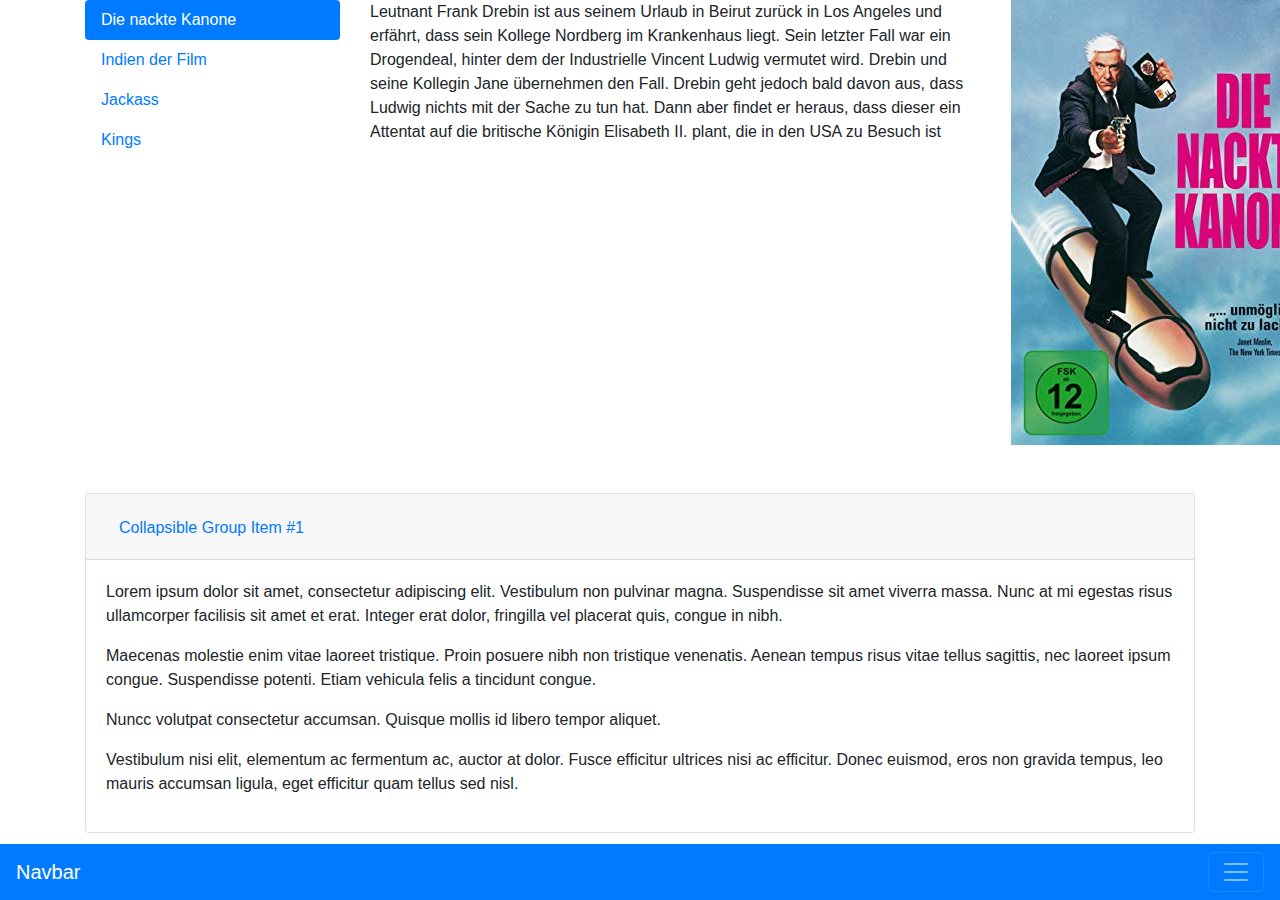
<file: Dorner/Advanced/index.html>
<!DOCTYPE html>
<html>

<head>
    <meta charset="UTF-8">
    <title>
        Basic
    </title>
    <link rel="stylesheet" href="https://stackpath.bootstrapcdn.com/bootstrap/4.3.1/css/bootstrap.min.css" integrity="sha384-ggOyR0iXCbMQv3Xipma34MD+dH/1fQ784/j6cY/iJTQUOhcWr7x9JvoRxT2MZw1T" crossorigin="anonymous">
</head>

<body>
    <div class="container">
        <!-- /header -->
        <header>
        	        <!-- /Navbar -->

            <div class="row">
                <div class="col-md-3">
                    <div class="nav flex-column nav-pills" id="v-pills-tab" role="tablist" aria-orientation="vertical">
                        <a class="nav-link active" id="v-pills-home-tab" data-toggle="pill" href="#v-pills-home" role="tab" aria-controls="v-pills-home" aria-selected="true">Die nackte Kanone</a>
                        <a class="nav-link" id="v-pills-profile-tab" data-toggle="pill" href="#v-pills-profile" role="tab" aria-controls="v-pills-profile" aria-selected="false">Indien der Film</a>
                        <a class="nav-link" id="v-pills-messages-tab" data-toggle="pill" href="#v-pills-messages" role="tab" aria-controls="v-pills-messages" aria-selected="false">Jackass</a>
                        <a class="nav-link" id="v-pills-settings-tab" data-toggle="pill" href="#v-pills-settings" role="tab" aria-controls="v-pills-settings" aria-selected="false">Kings</a>
                    </div>
                </div>
                        <!-- /Navar ende
                        Start mit Content -->

                <div class="col-md-9">
                    <div class="tab-content" id="v-pills-tabContent">
                        <div class="tab-pane fade show active" id="v-pills-home" role="tabpanel" aria-labelledby="v-pills-home-tab">
                        	        <!-- /Dieser Content wird dann eingefügt bei click auf Home usw. -->

                            <div class="row">
                                <div class=col-md-9>Leutnant Frank Drebin ist aus seinem Urlaub in Beirut zurück in Los Angeles und erfährt, dass sein Kollege Nordberg im Krankenhaus liegt. Sein letzter Fall war ein Drogendeal, hinter dem der Industrielle Vincent Ludwig vermutet wird. Drebin und seine Kollegin Jane übernehmen den Fall. Drebin geht jedoch bald davon aus, dass Ludwig nichts mit der Sache zu tun hat. Dann aber findet er heraus, dass dieser ein Attentat auf die britische Königin Elisabeth II. plant, die in den USA zu Besuch ist
                                </div>
                                <div class=col-md-3>
                                    <img src="./img/kanone.jpg" alt="">
                                </div>
                            </div>
                        </div>
                        <div class="tab-pane fade" id="v-pills-profile" role="tabpanel" aria-labelledby="v-pills-profile-tab">
                             <div class="row">
                                <div class=col-md-9>Der Beamte Heinzi Bösel, ein kleinbürgerlicher Widerling, bekommt als neuen Kollegen ausgerechnet den geschwätzigen, yuppiehaften Streber Kurt Fellner zur Seite gestellt. In Bösels altem Auto müssen die beiden scheinbar unvereinbaren Charaktere durch die Provinz reisen, um Wirtshäuser und Hotelbetriebe zu inspizieren. Aus der anfänglichen Feindseligkeit entsteht eine Freundschaft, die am Schluss selbst der Intensivstation standhält.
                                </div>
                                <div class=col-md-3>
                                    <img src="./img/indien.jpg" alt="">
                                </div>
                            </div>
                        </div>
                        <div class="tab-pane fade" id="v-pills-messages" role="tabpanel" aria-labelledby="v-pills-messages-tab"> <div class="row">
                                <div class=col-md-9>Johnny Knoxville und sein verrücktes Team probieren absurde und ekelhafte Stunts, die nicht minder gefährlich wie masochistisch sind. Der Kinoausflug der Chaos-Truppe bleibt dabei seinem Prinzip aus der TV-Show treu und besteht aus kurzen, aber zum Teil drastischen, Stunts, Mutproben und geschmacklich hart an der Grenze vorbeischrammenden Sketchen.
                                </div>
                                <div class=col-md-3>
                                    <img src="./img/jackass.jpg" alt="">
                                </div>
                            </div></div>
                        <div class="tab-pane fade" id="v-pills-settings" role="tabpanel" aria-labelledby="v-pills-settings-tab"> <div class="row">
                                <div class=col-md-9>Harry Hart arbeitet für einen Geheimdienst, der ständig auf der Suche nach neuen Rekruten ist. Eines Tages wird Harry auf den Straßenjungen Eggsy aufmerksam, der, wie er findet, einiges an Potenzial zeigt. Allerdings liebäugelt Eggsy auch mit der Welt jenseits des Gesetzes und kennt keine Disziplin. Da Eggsys Vater Harry einst das Leben rettete, bewahrt der Agent den jungen Erwachsenen vor dem Gefängnis und schleust ihn in das harte Rekrutierungsprogramm seiner Organisation ein.
                                </div>
                                <div class=col-md-3>
                                    <img src="./img/kings.jpg" alt="">
                                </div>
                            </div></div>
                    </div>
                </div>
            </div>
        </header>
        <main>
            <br>
            <br>
            <div class="card">
                <div class="accordion" id="accordionExample">
                    <div class="card-header" id="headingThree">
                        <h2 class="mb-0">
                            <button class="btn btn-link" type="button" data-toggle="collapse" data-target="#collapseThree" aria-expanded="true" aria-controls="collapseThree">
                                Collapsible Group Item #1
                            </button>
                        </h2>
                    </div>
                    <div id="collapseThree" class="collapse show" aria-labelledby="headingThree" data-parent="#accordionExample">
                        <div class="card-body">
                            <p>Lorem ipsum dolor sit amet, consectetur adipiscing elit. Vestibulum non pulvinar magna. Suspendisse sit amet viverra massa. Nunc at mi egestas risus ullamcorper facilisis sit amet et erat. Integer erat dolor, fringilla vel placerat quis, congue in nibh. </p>
                            <p>Maecenas molestie enim vitae laoreet tristique. Proin posuere nibh non tristique venenatis. Aenean tempus risus vitae tellus sagittis, nec laoreet ipsum congue. Suspendisse potenti. Etiam vehicula felis a tincidunt congue. </p>
                            <p>Nuncc volutpat consectetur accumsan. Quisque mollis id libero tempor aliquet.</p>
                            <p>Vestibulum nisi elit, elementum ac fermentum ac, auctor at dolor. Fusce efficitur ultrices nisi ac efficitur. Donec euismod, eros non gravida tempus, leo mauris accumsan ligula, eget efficitur quam tellus sed nisl.</p>
                        </div>
                    </div>
                </div>
        </main>
        <nav class="navbar navbar-dark bg-primary fixed-bottom">
            <!-- Navbar content -->
            <a class="navbar-brand" href="#">Navbar</a>
            <button class="navbar-toggler" type="button" data-toggle="collapse" data-target="#navbarNav" aria-controls="navbarNav" aria-expanded="false" aria-label="Toggle navigation">
                <span class="navbar-toggler-icon"></span>
            </button>
            <div class="collapse navbar-collapse" id="navbarNav">
                <ul class="navbar-nav">
                    <li class="nav-item active">
                        <a class="nav-link" href="#">Home <span class="sr-only">(current)</span></a>
                    </li>
                    <li class="nav-item">
                        <a class="nav-link" href="#">Features</a>
                    </li>
                    <li class="nav-item">
                        <a class="nav-link" href="#">Pricing</a>
                    </li>
                    <li class="nav-item">
                        <a class="nav-link disabled" href="#" tabindex="-1" aria-disabled="true">Disabled</a>
                    </li>
                </ul>
            </div>
        </nav>
    </div>
    <!-- Script load -->
    <script src="https://code.jquery.com/jquery-3.3.1.slim.min.js" integrity="sha384-q8i/X+965DzO0rT7abK41JStQIAqVgRVzpbzo5smXKp4YfRvH+8abtTE1Pi6jizo" crossorigin="anonymous"></script>
    <script src="https://cdnjs.cloudflare.com/ajax/libs/popper.js/1.14.7/umd/popper.min.js" integrity="sha384-UO2eT0CpHqdSJQ6hJty5KVphtPhzWj9WO1clHTMGa3JDZwrnQq4sF86dIHNDz0W1" crossorigin="anonymous"></script>
    <script src="https://stackpath.bootstrapcdn.com/bootstrap/4.3.1/js/bootstrap.min.js" integrity="sha384-JjSmVgyd0p3pXB1rRibZUAYoIIy6OrQ6VrjIEaFf/nJGzIxFDsf4x0xIM+B07jRM" crossorigin="anonymous"></script>
</body>

</html>
</file>
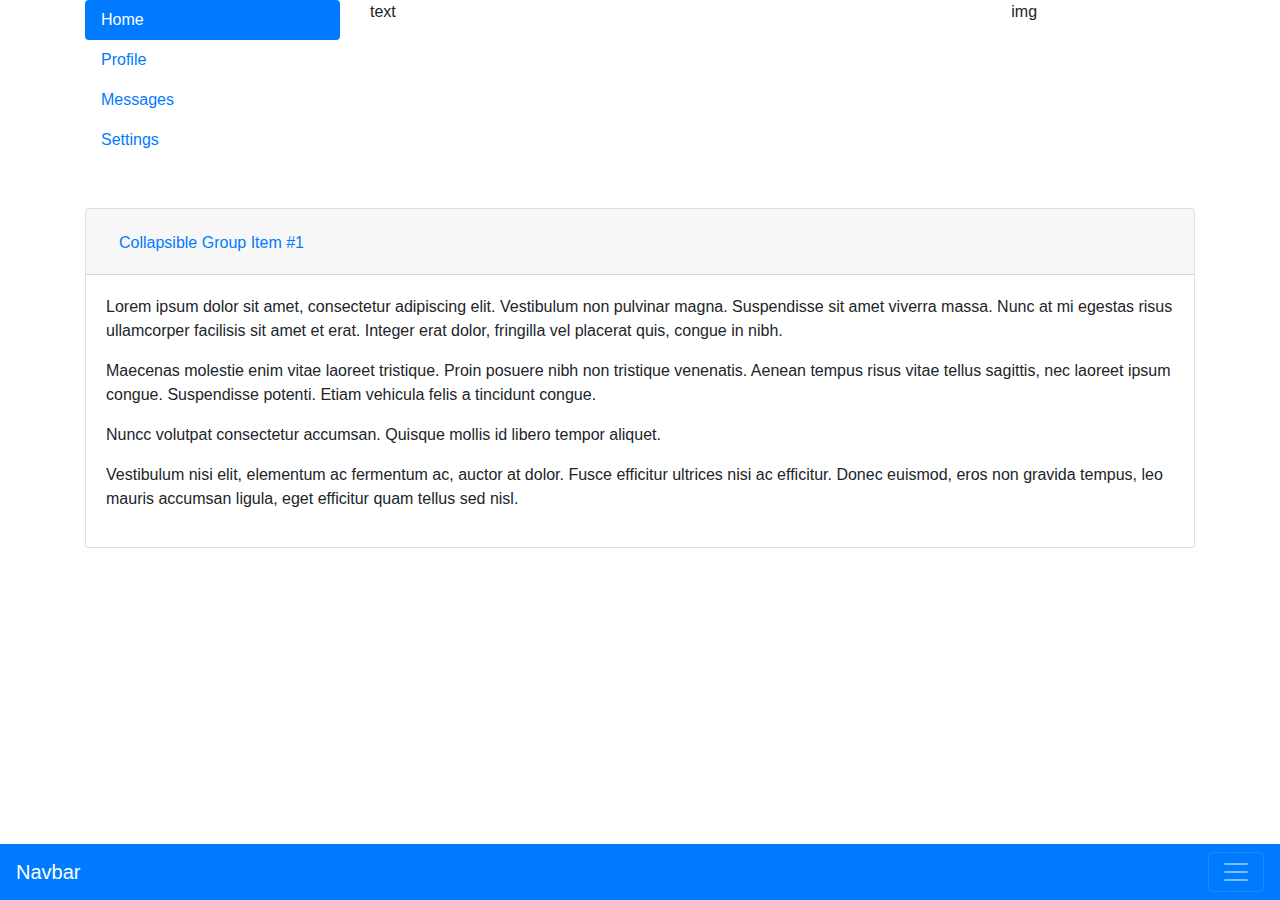
<file: Dorner/Basic/index.html>
<!DOCTYPE html>
<html>

<head>
    <meta charset="UTF-8">
    <title>
        Basic
    </title>
    <link rel="stylesheet" href="https://stackpath.bootstrapcdn.com/bootstrap/4.3.1/css/bootstrap.min.css" integrity="sha384-ggOyR0iXCbMQv3Xipma34MD+dH/1fQ784/j6cY/iJTQUOhcWr7x9JvoRxT2MZw1T" crossorigin="anonymous">
</head>

<body>
    <div class="container">
        <!-- /header -->
        <header>
        	        <!-- /Navbar -->

            <div class="row">
                <div class="col-md-3">
                    <div class="nav flex-column nav-pills" id="v-pills-tab" role="tablist" aria-orientation="vertical">
                        <a class="nav-link active" id="v-pills-home-tab" data-toggle="pill" href="#v-pills-home" role="tab" aria-controls="v-pills-home" aria-selected="true">Home</a>
                        <a class="nav-link" id="v-pills-profile-tab" data-toggle="pill" href="#v-pills-profile" role="tab" aria-controls="v-pills-profile" aria-selected="false">Profile</a>
                        <a class="nav-link" id="v-pills-messages-tab" data-toggle="pill" href="#v-pills-messages" role="tab" aria-controls="v-pills-messages" aria-selected="false">Messages</a>
                        <a class="nav-link" id="v-pills-settings-tab" data-toggle="pill" href="#v-pills-settings" role="tab" aria-controls="v-pills-settings" aria-selected="false">Settings</a>
                    </div>
                </div>
                        <!-- /Navar ende
                        Start mit Content -->

                <div class="col-md-9">
                    <div class="tab-content" id="v-pills-tabContent">
                        <div class="tab-pane fade show active" id="v-pills-home" role="tabpanel" aria-labelledby="v-pills-home-tab">
                        	        <!-- /Dieser Content wird dann eingefügt bei click auf Home usw. -->

                            <div class="row">
                                <div class=col-md-9>text
                                </div>
                                <div class=col-md-3>
                                    img
                                </div>
                            </div>
                        </div>
                        <div class="tab-pane fade" id="v-pills-profile" role="tabpanel" aria-labelledby="v-pills-profile-tab">
                             <div class="row">
                                <div class=col-md-9>text1
                                </div>
                                <div class=col-md-3>
                                    img1
                                </div>
                            </div>
                        </div>
                        <div class="tab-pane fade" id="v-pills-messages" role="tabpanel" aria-labelledby="v-pills-messages-tab"> <div class="row">
                                <div class=col-md-9>text2
                                </div>
                                <div class=col-md-3>
                                    img2
                                </div>
                            </div></div>
                        <div class="tab-pane fade" id="v-pills-settings" role="tabpanel" aria-labelledby="v-pills-settings-tab"> <div class="row">
                                <div class=col-md-9>text3
                                </div>
                                <div class=col-md-3>
                                    img3
                                </div>
                            </div></div>
                    </div>
                </div>
            </div>
        </header>
        <main>
            <br>
            <br>
            <div class="card">
                <div class="accordion" id="accordionExample">
                    <div class="card-header" id="headingThree">
                        <h2 class="mb-0">
                            <button class="btn btn-link" type="button" data-toggle="collapse" data-target="#collapseThree" aria-expanded="true" aria-controls="collapseThree">
                                Collapsible Group Item #1
                            </button>
                        </h2>
                    </div>
                    <div id="collapseThree" class="collapse show" aria-labelledby="headingThree" data-parent="#accordionExample">
                        <div class="card-body">
                            <p>Lorem ipsum dolor sit amet, consectetur adipiscing elit. Vestibulum non pulvinar magna. Suspendisse sit amet viverra massa. Nunc at mi egestas risus ullamcorper facilisis sit amet et erat. Integer erat dolor, fringilla vel placerat quis, congue in nibh. </p>
                            <p>Maecenas molestie enim vitae laoreet tristique. Proin posuere nibh non tristique venenatis. Aenean tempus risus vitae tellus sagittis, nec laoreet ipsum congue. Suspendisse potenti. Etiam vehicula felis a tincidunt congue. </p>
                            <p>Nuncc volutpat consectetur accumsan. Quisque mollis id libero tempor aliquet.</p>
                            <p>Vestibulum nisi elit, elementum ac fermentum ac, auctor at dolor. Fusce efficitur ultrices nisi ac efficitur. Donec euismod, eros non gravida tempus, leo mauris accumsan ligula, eget efficitur quam tellus sed nisl.</p>
                        </div>
                    </div>
                </div>
        </main>
        <nav class="navbar navbar-dark bg-primary fixed-bottom">
            <!-- Navbar content -->
            <a class="navbar-brand" href="#">Navbar</a>
            <button class="navbar-toggler" type="button" data-toggle="collapse" data-target="#navbarNav" aria-controls="navbarNav" aria-expanded="false" aria-label="Toggle navigation">
                <span class="navbar-toggler-icon"></span>
            </button>
            <div class="collapse navbar-collapse" id="navbarNav">
                <ul class="navbar-nav">
                    <li class="nav-item active">
                        <a class="nav-link" href="#">Home <span class="sr-only">(current)</span></a>
                    </li>
                    <li class="nav-item">
                        <a class="nav-link" href="#">Features</a>
                    </li>
                    <li class="nav-item">
                        <a class="nav-link" href="#">Pricing</a>
                    </li>
                    <li class="nav-item">
                        <a class="nav-link disabled" href="#" tabindex="-1" aria-disabled="true">Disabled</a>
                    </li>
                </ul>
            </div>
        </nav>
    </div>
    <!-- Script load -->
    <script src="https://code.jquery.com/jquery-3.3.1.slim.min.js" integrity="sha384-q8i/X+965DzO0rT7abK41JStQIAqVgRVzpbzo5smXKp4YfRvH+8abtTE1Pi6jizo" crossorigin="anonymous"></script>
    <script src="https://cdnjs.cloudflare.com/ajax/libs/popper.js/1.14.7/umd/popper.min.js" integrity="sha384-UO2eT0CpHqdSJQ6hJty5KVphtPhzWj9WO1clHTMGa3JDZwrnQq4sF86dIHNDz0W1" crossorigin="anonymous"></script>
    <script src="https://stackpath.bootstrapcdn.com/bootstrap/4.3.1/js/bootstrap.min.js" integrity="sha384-JjSmVgyd0p3pXB1rRibZUAYoIIy6OrQ6VrjIEaFf/nJGzIxFDsf4x0xIM+B07jRM" crossorigin="anonymous"></script>
</body>

</html>
</file>
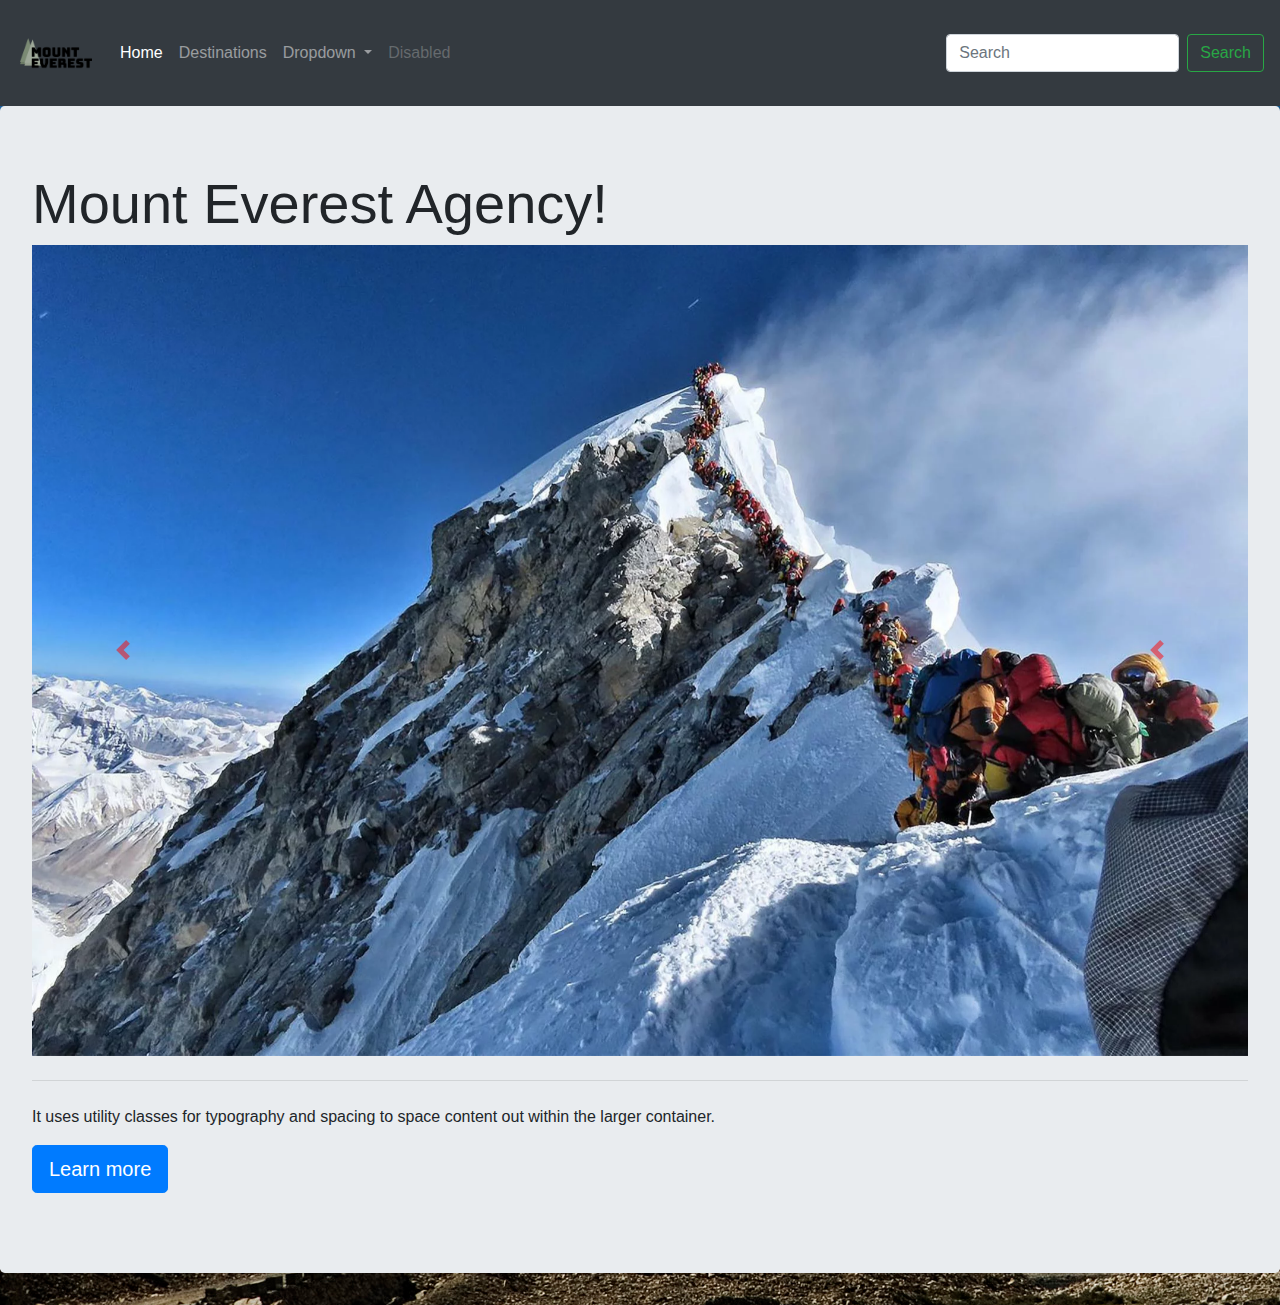
<file: Dorner/Challenge/index.html>
<!DOCTYPE html>
<html>

<head>
    <meta charset="UTF-8">
    <title>
        Mount Everest
    </title>
    <link rel="stylesheet" href="https://stackpath.bootstrapcdn.com/bootstrap/4.3.1/css/bootstrap.min.css" integrity="sha384-ggOyR0iXCbMQv3Xipma34MD+dH/1fQ784/j6cY/iJTQUOhcWr7x9JvoRxT2MZw1T" crossorigin="anonymous">
    <link rel="stylesheet" href="style.css">
</head>

<body class="container-fluid p-0">
    <nav class="navbar navbar-expand-lg navbar-dark bg-dark">
        <a class="navbar-brand" href="#"><img src="./img/logo.png" alt=""></a>
        <button class="navbar-toggler" type="button" data-toggle="collapse" data-target="#navbarSupportedContent" aria-controls="navbarSupportedContent" aria-expanded="false" aria-label="Toggle navigation">
            <span class="navbar-toggler-icon"></span>
        </button>
        <div class="collapse navbar-collapse" id="navbarSupportedContent">
            <ul class="navbar-nav mr-auto">
                <li class="nav-item active">
                    <a class="nav-link" href="index.html">Home <span class="sr-only">(current)</span></a>
                </li>
                <li class="nav-item">
                    <a class="nav-link" href="#">Destinations</a>
                </li>
                <li class="nav-item dropdown">
                    <a class="nav-link dropdown-toggle" href="#" id="navbarDropdown" role="button" data-toggle="dropdown" aria-haspopup="true" aria-expanded="false">
                        Dropdown
                    </a>
                    <div class="dropdown-menu" aria-labelledby="navbarDropdown">
                        <a class="dropdown-item" href="#">Action</a>
                        <a class="dropdown-item" href="#">Another action</a>
                        <div class="dropdown-divider"></div>
                        <a class="dropdown-item" href="#">Something else here</a>
                    </div>
                </li>
                <li class="nav-item">
                    <a class="nav-link disabled" href="#" tabindex="-1" aria-disabled="true">Disabled</a>
                </li>
            </ul>
            <form class="form-inline my-2 my-lg-0">
                <input class="form-control mr-sm-2" type="search" placeholder="Search" aria-label="Search">
                <button class="btn btn-outline-success my-2 my-sm-0" type="submit">Search</button>
            </form>
        </div>
    </nav>
    <div class="jumbotron">
  <h1 class="display-4">Mount Everest Agency!</h1>
  <div id="carouselExampleControls" class="carousel slide" data-ride="carousel">
  <div class="carousel-inner">
    <div class="carousel-item active">
      <img class="d-block w-100" src="./img/everest.jpg" alt="First slide">
    </div>
    <div class="carousel-item">
      <img class="d-block w-100" src="./img/everest2.jpg" alt="Second slide">
    </div>
    <div class="carousel-item">
      <img class="d-block w-100" src="./img/everest3.jpg" alt="Third slide">
    </div>
     <div class="carousel-item">
      <img class="d-block w-100" src="./img/everest4.jpg" alt="Third slide">
    </div>
     <div class="carousel-item">
      <img class="d-block w-100" src="./img/everest5.jpg" alt="Third slide">
    </div>
  </div>
  <a class="carousel-control-prev" href="#carouselExampleControls" role="button" data-slide="prev">
    <span class="carousel-control-prev-icon" aria-hidden="true"></span>
    <span class="sr-only">Previous</span>
  </a>
  <a class="carousel-control-next" href="#carouselExampleControls" role="button" data-slide="next">
    <span class="carousel-control-next-icon" aria-hidden="true" ></span>
    <span class="sr-only">Next</span>
  </a>
</div>
  <hr class="my-4">
  <p>It uses utility classes for typography and spacing to space content out within the larger container.</p>
  <p class="lead">
    <a class="btn btn-primary btn-lg" href="#" role="button">Learn more</a>
  </p>
</div>
    <main>
    	<p></p>
    </main>
    <!-- Script load -->
    <script src="https://code.jquery.com/jquery-3.3.1.slim.min.js" integrity="sha384-q8i/X+965DzO0rT7abK41JStQIAqVgRVzpbzo5smXKp4YfRvH+8abtTE1Pi6jizo" crossorigin="anonymous"></script>
    <script src="https://cdnjs.cloudflare.com/ajax/libs/popper.js/1.14.7/umd/popper.min.js" integrity="sha384-UO2eT0CpHqdSJQ6hJty5KVphtPhzWj9WO1clHTMGa3JDZwrnQq4sF86dIHNDz0W1" crossorigin="anonymous"></script>
    <script src="https://stackpath.bootstrapcdn.com/bootstrap/4.3.1/js/bootstrap.min.js" integrity="sha384-JjSmVgyd0p3pXB1rRibZUAYoIIy6OrQ6VrjIEaFf/nJGzIxFDsf4x0xIM+B07jRM" crossorigin="anonymous"></script>
</body>

</html>
</file>
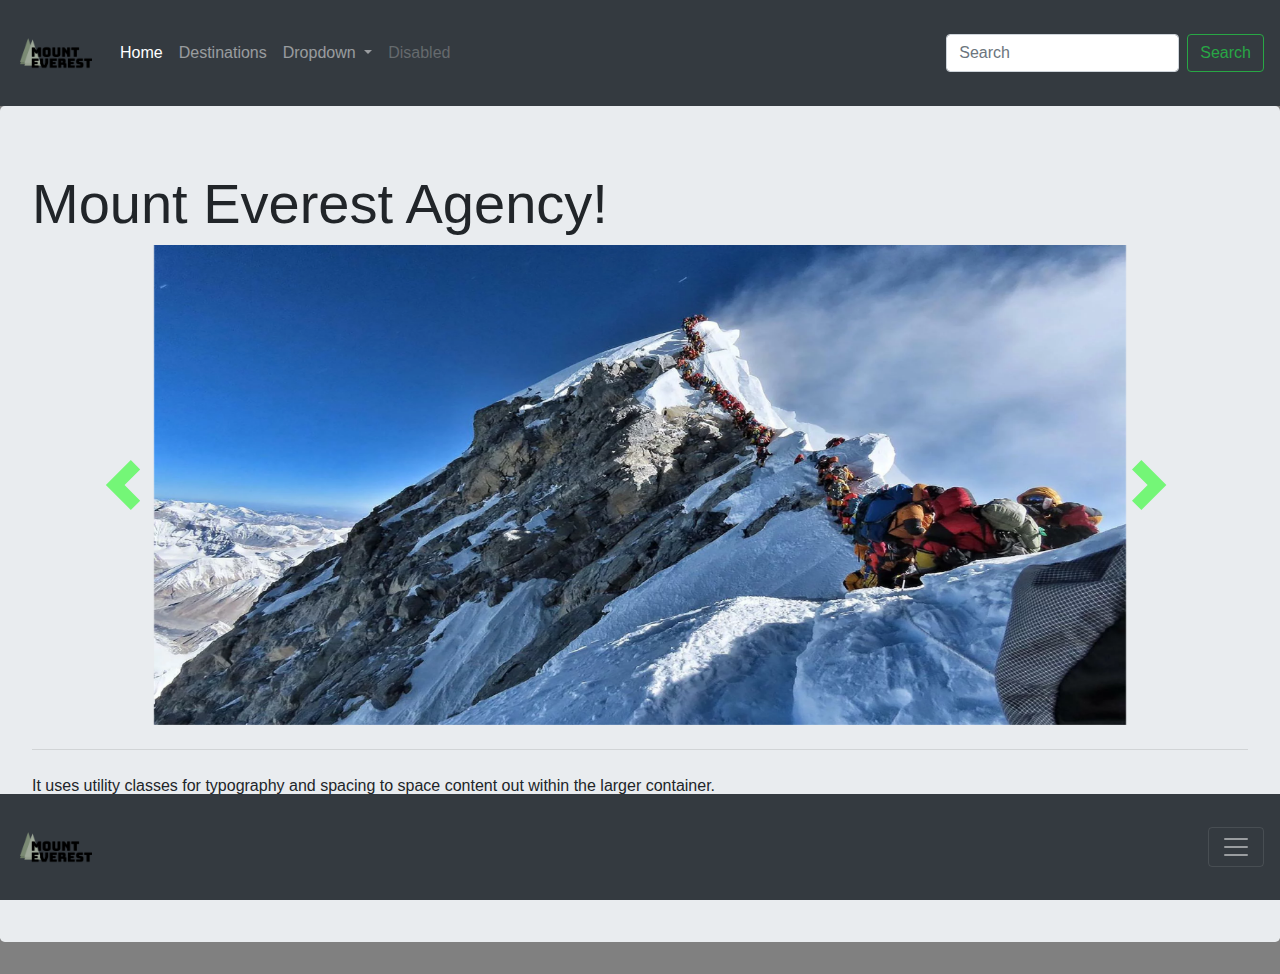
<file: Figl/Challenge/index.html>
<!DOCTYPE html>
<html>

<head>
    <meta charset="UTF-8">
    <title>
        Mount Everest
    </title>
    <link rel="stylesheet" href="https://stackpath.bootstrapcdn.com/bootstrap/4.3.1/css/bootstrap.min.css" integrity="sha384-ggOyR0iXCbMQv3Xipma34MD+dH/1fQ784/j6cY/iJTQUOhcWr7x9JvoRxT2MZw1T" crossorigin="anonymous">
    <link rel="stylesheet" href="style.css">
</head>

<body class="container-fluid p-0">
    <nav class="navbar navbar-expand-lg navbar-dark bg-dark">
        <a class="navbar-brand" href="index.html"><img src="./img/logo.png" alt=""></a>
        <button class="navbar-toggler" type="button" data-toggle="collapse" data-target="#navbarSupportedContent" aria-controls="navbarSupportedContent" aria-expanded="false" aria-label="Toggle navigation">
            <span class="navbar-toggler-icon"></span>
        </button>
        <div class="collapse navbar-collapse" id="navbarSupportedContent">
            <ul class="navbar-nav mr-auto">
                <li class="nav-item active">
                    <a class="nav-link" href="index.html">Home <span class="sr-only">(current)</span></a>
                </li>
                <li class="nav-item">
                    <a class="nav-link" href="#">Destinations</a>
                </li>
                <li class="nav-item dropdown">
                    <a class="nav-link dropdown-toggle" href="#" id="navbarDropdown" role="button" data-toggle="dropdown" aria-haspopup="true" aria-expanded="false">
                        Dropdown
                    </a>
                    <div class="dropdown-menu" aria-labelledby="navbarDropdown">
                        <a class="dropdown-item" href="#">Action</a>
                        <a class="dropdown-item" href="#">Another action</a>
                        <div class="dropdown-divider"></div>
                        <a class="dropdown-item" href="#">Something else here</a>
                    </div>
                </li>
                <li class="nav-item">
                    <a class="nav-link disabled" href="#" tabindex="-1" aria-disabled="true">Disabled</a>
                </li>
            </ul>
            <form class="form-inline my-2 my-lg-0">
                <input class="form-control mr-sm-2" type="search" placeholder="Search" aria-label="Search">
                <button class="btn btn-outline-success my-2 my-sm-0" type="submit">Search</button>
            </form>
        </div>
    </nav>
    <div class="jumbotron">
  <h1 class="display-4">Mount Everest Agency!</h1>
  <div id="carouselExampleControls" class="carousel slide" data-ride="carousel">
  <div class="carousel-inner">
    <div class="carousel-item active">
      <img class="d-block w-20" src="./img/everest.jpg" alt="First slide">
    </div>
    <div class="carousel-item">
      <img class="d-block w-20" src="./img/everest2.jpg" alt="Second slide">
    </div>
    <div class="carousel-item">
      <img class="d-block w-20" src="./img/everest3.jpg" alt="Third slide">
    </div>
    <div class="carousel-item">
      <img class="d-block w-20" src="./img/everest4.jpg" alt="Third slide">
    </div>
    <div class="carousel-item">
      <img class="d-block w-20" src="./img/everest5.jpg" alt="Third slide">
    </div>
    
  </div>

  <a class="carousel-control-prev" href="#carouselExampleControls" role="button" data-slide="prev">
    <span class="carousel-control-prev-icon" aria-hidden="true"></span>
    <span class="sr-only">Previous</span>
  </a>
  <a class="carousel-control-next" href="#carouselExampleControls" role="button" data-slide="next">
    <span class="carousel-control-next-icon" aria-hidden="true"></span>
    <span class="sr-only">Next</span>
  </a>
</div>
  <hr class="my-4">
  <p>It uses utility classes for typography and spacing to space content out within the larger container.</p>
  <p class="lead">
    <button type="button" class="btn btn-lg btn-danger" data-toggle="popover" title="YAK" data-content="Der oder das Yak, auch Jak geschrieben, ist eine in Zentralasien verbreitete Rinderart. Er ist eine der fünf Rinderarten, die domestiziert wurden.">Click to toggle the YAK</button>

  </p>
</div>
    <nav class="navbar navbar-dark bg-dark fixed-bottom">
            <!-- Navbar content -->
            <a class="navbar-brand" href="#"><img src="./img/logo.png" alt=""></a>
        <button class="navbar-toggler" type="button" data-toggle="collapse" data-target="#navbarSupportedContent" aria-controls="navbarSupportedContent" aria-expanded="false" aria-label="Toggle navigation">
            <span class="navbar-toggler-icon"></span>
        </button>
        <div class="collapse navbar-collapse" id="navbarSupportedContent">
            <ul class="navbar-nav mr-auto">
                <li class="nav-item active">
                    <a class="nav-link" href="index.html">Home <span class="sr-only">(current)</span></a>
                </li>
                <li class="nav-item">
                    <a class="nav-link" href="#">Destinations</a>
                </li>
                <li class="nav-item dropdown">
                    <a class="nav-link dropdown-toggle" href="#" id="navbarDropdown" role="button" data-toggle="dropdown" aria-haspopup="true" aria-expanded="false">
                        Dropdown
                    </a>
                    <div class="dropdown-menu" aria-labelledby="navbarDropdown">
                        <a class="dropdown-item" href="#">Action</a>
                        <a class="dropdown-item" href="#">Another action</a>
                        <div class="dropdown-divider"></div>
                        <a class="dropdown-item" href="#">Something else here</a>
                    </div>
                </li>
                <li class="nav-item">
                    <a class="nav-link disabled" href="#" tabindex="-1" aria-disabled="true">Disabled</a>
                </li>
            </ul>
            <form class="form-inline my-2 my-lg-0">
                <input class="form-control mr-sm-2" type="search" placeholder="Search" aria-label="Search">
                <button class="btn btn-outline-success my-2 my-sm-0" type="submit">Search</button>
            </form>

        </div>
    </nav>

    <!-- Script load -->
    <script src="https://code.jquery.com/jquery-3.3.1.slim.min.js" integrity="sha384-q8i/X+965DzO0rT7abK41JStQIAqVgRVzpbzo5smXKp4YfRvH+8abtTE1Pi6jizo" crossorigin="anonymous"></script>
    <script src="https://cdnjs.cloudflare.com/ajax/libs/popper.js/1.14.7/umd/popper.min.js" integrity="sha384-UO2eT0CpHqdSJQ6hJty5KVphtPhzWj9WO1clHTMGa3JDZwrnQq4sF86dIHNDz0W1" crossorigin="anonymous"></script>
    <script src="https://stackpath.bootstrapcdn.com/bootstrap/4.3.1/js/bootstrap.min.js" integrity="sha384-JjSmVgyd0p3pXB1rRibZUAYoIIy6OrQ6VrjIEaFf/nJGzIxFDsf4x0xIM+B07jRM" crossorigin="anonymous"></script>
    <script>$(document).ready(function(){
    	$(function () {
  $('[data-toggle="popover"]').popover()
})

    });


    	
</script>
</body>

</html>
</file>
<file: Dorner/Challenge/style.css>
body{
	background-color: grey;
	background-image: url('./img/everest2.jpg');
}


img{
	width: 4em;
	
}

.carousel-control-prev-icon {background-image: url("data:image/svg+xml;charset=utf8,%3Csvg xmlns='http://www.w3.org/2000/svg' fill='%23f00' viewBox='0 0 8 8'%3E%3Cpath d='M5.25 0l-4 4 4 4 1.5-1.5-2.5-2.5 2.5-2.5-1.5-1.5z'/%3E%3C/svg%3E"); }
.carousel-control-next-icon {background-image: url("data:image/svg+xml;charset=utf8,%3Csvg xmlns='http://www.w3.org/2000/svg' fill='%23f00' viewBox='0 0 8 8'%3E%3Cpath d='M5.25 0l-4 4 4 4 1.5-1.5-2.5-2.5 2.5-2.5-1.5-1.5z'/%3E%3C/svg%3E"); }
</file>
<file: Figl/Challenge/style.css>
body{
	background-color: grey;
	
}


img{
	width: 4em;

}
.carousel-item img{
	width: 80%;
	height:30em;
	margin-left: 10%;	
}


.carousel-control-next-icon {
    background-image : url("data:image/svg+xml;charset=utf8,%3Csvg xmlns='http://www.w3.org/2000/svg' fill='%2300ff00' viewBox='0 0 8 8'%3E%3Cpath d='M1.5 0l-1.5 1.5 2.5 2.5-2.5 2.5 1.5 1.5 4-4-4-4z'/%3E%3C/svg%3E");
    width: 50px !important;
    height: 50px !important;


}

.carousel-control-prev-icon {background-image: url("data:image/svg+xml;charset=utf8,%3Csvg xmlns='http://www.w3.org/2000/svg' fill='%2300ff00' viewBox='0 0 8 8'%3E%3Cpath d='M5.25 0l-4 4 4 4 1.5-1.5-2.5-2.5 2.5-2.5-1.5-1.5z'/%3E%3C/svg%3E"); 
width: 50px !important;
    height: 50px !important;}
</file>
